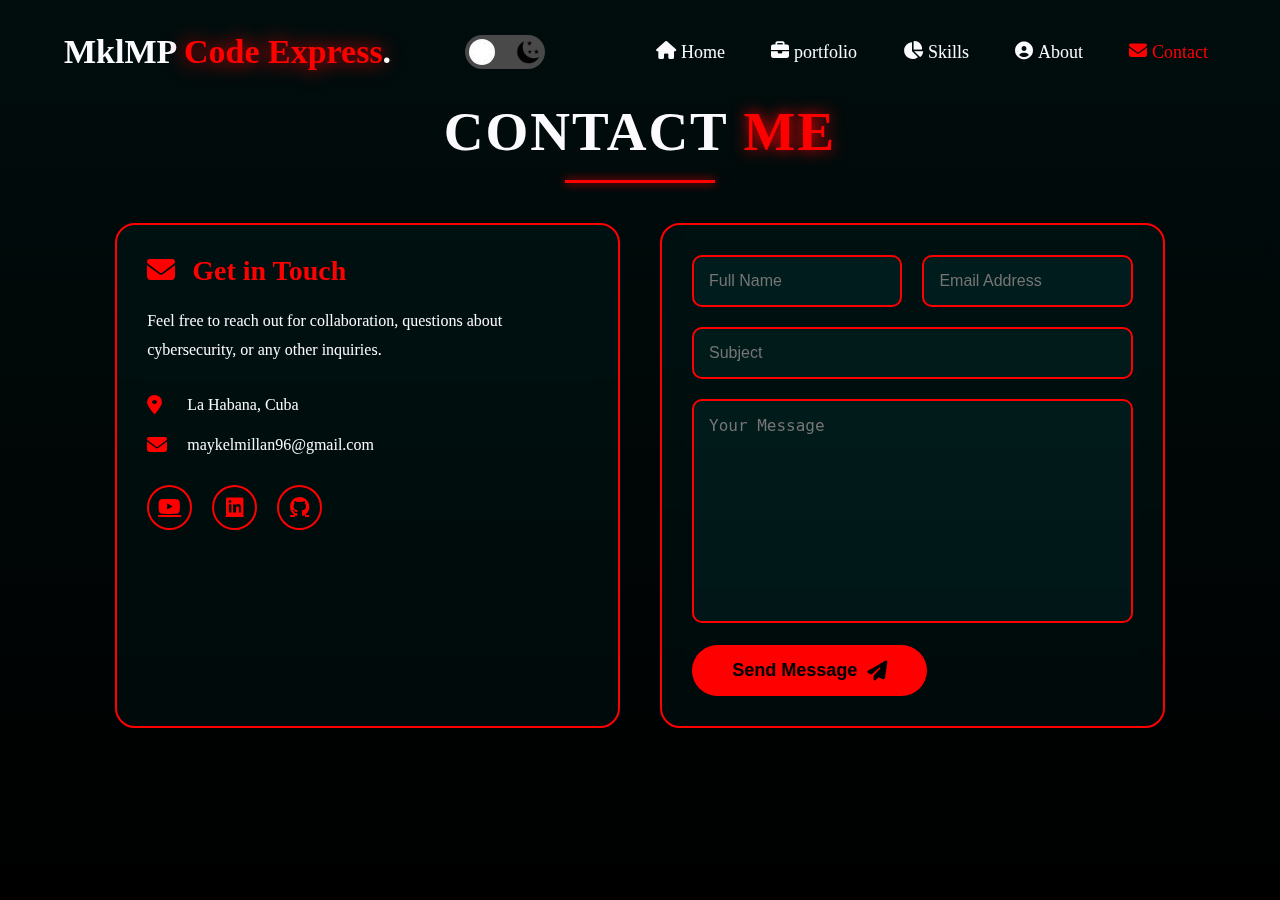
<file: templates/contact/contac.html>
<!DOCTYPE html>
<html lang="en">
<head>
    <meta charset="UTF-8">
    <meta name="viewport" content="width=device-width, initial-scale=1.0">
    <title>Contact Me - MklMP</title>
    <link rel="stylesheet" href='/static/css/styles.css'>
    <link rel="stylesheet" href="https://cdnjs.cloudflare.com/ajax/libs/font-awesome/6.6.0/css/all.min.css">
    <link rel="stylesheet" href="https://unpkg.com/aos@2.3.1/dist/aos.css">
</head>
<body>
    <header>
        <a href="https://github.com/MklMP" class="logo">MklMP <span>Code Express</span>.</a>
        <div class="toggle-container">
            <input type="checkbox" id="theme-toggle">
            <label for="theme-toggle" class="toggle-label">
                <img src="/static/img/solecito.png" class="toggle-icon solecito">
                <img src="/static/img/lunita.png" class="toggle-icon lunita">
            </label>
        </div>
        <nav class="navbar">
            <ul class="main-menu">
                <li><a href="/"><span class="fa fa-home" id="nav-icon"></span>Home<span class="menu-animate"></span></a></li>
                <li><a href="/templates/portfolio/portfolio.html"><span class="fa fa-briefcase" id="nav-icon"></span>portfolio<span class="menu-animate"></span></a></li>
                <li><a href="/templates/skills/skills.html"><span class="fa fa-pie-chart" id="nav-icon"></span>Skills<span class="menu-animate"></span></a></li>
                <li><a href="/templates/about/about.html"><span class="fa fa-user-circle" id="nav-icon"></span>About<span class="menu-animate"></span></a></li>
                <li><a href="/templates/contact/contac.html" class="active"><span class="fa fa-envelope" id="nav-icon"></span>Contact<span class="menu-animate"></span></a></li>
            </ul>
        </nav>
        <button class="fa fa-bars" aria-hidden="true" id="menu-icon"></button>
    </header>

    <section class="contact" id="contact">
        <h2 class="heading" data-aos="fade-down" data-aos-duration="1000">Contact <span>Me</span></h2>

        <div class="contact-container" data-aos="fade-up" data-aos-duration="1000">
            <div class="contact-info">
                <h3><i class="fas fa-envelope"></i> Get in Touch</h3>
                <p>Feel free to reach out for collaboration, questions about cybersecurity, or any other inquiries.</p>
                
                <div class="info-item">
                    <i class="fas fa-map-marker-alt"></i>
                    <span>La Habana, Cuba</span>
                </div>
                
                <div class="info-item">
                    <i class="fas fa-envelope"></i>
                    <span>maykelmillan96@gmail.com</span>
                </div>

                <div class="social-links">
                    <a href="#" target="_blank"><i class="fab fa-youtube"></i></a>
                    <a href="#"><i class="fab fa-linkedin"></i></a>
                    <a href="https://github.com/MklMP" target="_blank"><i class="fab fa-github"></i></a>
                </div>
            </div>

            <form action="https://formsubmit.co/maykelmillan96@gmail.com" method="POST" class="contact-form">
                <div class="input-box">
                    <input type="text" name="name" placeholder="Full Name" required>
                    <input type="email" name="email" placeholder="Email Address" required>
                </div>

                <div class="input-box">
                    <input type="text" name="subject" placeholder="Subject" required>
                </div>

                <textarea name="message" rows="10" placeholder="Your Message" required></textarea>

                <input type="hidden" name="_next" value="https://MklMP.github.io/thanks.html">
                <input type="hidden" name="_captcha" value="false">
                
                <button type="submit" class="btn">
                    <span>Send Message</span>
                    <i class="fas fa-paper-plane"></i>
                </button>
            </form>
        </div>
    </section>

    <script src="/static/js/script.js"></script>
    <script src="https://unpkg.com/aos@2.3.1/dist/aos.js"></script>
    <script>
        AOS.init();
    </script>
</body>
</html>
</file>
<file: static/css/styles.css>
* {
    margin: 0;
    padding: 0;
    box-sizing: border-box;
}

:root {
    --light-color: #FBFBFE;
    --black-color: #000000;
    --azul-color:  #FF0000;
}
html {
    font-size: 62.5%;
}

header {
    position: fixed;
    top: 0;
    left: 0;
    width: 100%;
    padding: 30px 5%;
    display: flex;
    justify-content: space-between;
    align-items: center;
    z-index: 100;
    margin: 0px;
}

li {
    list-style: none;
}


body {
    background-color: var(--black-color);
    color: var(--light-color);
}
.light-theme {
    background-color: var(--light-color);
    color: var(--black-color);
    transition: .5s;
}

.dark-theme {
    background-color: var(--black-color);
    color: var(--light-color);
    transition: .5s;
}

.toggle-container {
    position: relative;
    display: inline-block;
    width: 80px;
    height: 34px;
}

.toggle-container input {
    opacity: 0;
    width: 0;
    height: 0;
}

.toggle-label {
    position: absolute;
    cursor: pointer;
    top: 0;
    left: 0;
    right: 0;
    bottom: 0;
    background-color: rgb(73, 73, 73);
    transition: .4s;
    border-radius: 34px;
}

.toggle-label:before {
    position: absolute;
    content: "";
    height: 26px;
    width: 26px;
    left: 4px;
    bottom: 4px;
    background-color: var(--light-color);
    transition: .4s;
    border-radius: 50%;
}

input:checked + .toggle-label {
    background-color: rgb(73, 73, 73);
}

input:checked + .toggle-label:before {
    transform: translateX(45px);
    background-color: var(--black-color);
}

.toggle-icon {
    position: absolute;
    top: 50%;
    transform: translateY(-50%);

    text-align: center;
    line-height: 26px;
    font-size: 18px;
}











.logo {
    font-size: 34px;
    color: var(--light-color);
    text-decoration: none;
    font-weight: 800;
    transition: .3s ease;
}

.light-theme .logo {
    font-size: 34px;
    color: var(--black-color);
    text-decoration: none;
    font-weight: 800;
    transition: .3s ease;
}

.logo span {
    text-shadow: 0 0 20px var(--azul-color);
    color: var(--azul-color);
}

.logo:hover {
    transform: scale(1.1);
}
.main-menu {
    display: flex;
    align-items: end;
    justify-content: space-between;
}

.main-menu li {
    display: block;
}
.main-menu li a {
    position: relative;
    display: block;
    font-size: 18px;
    color: var(--light-color);
    text-decoration: none;
    font-weight: 500;
    margin-left: 25px;
    padding: 8px;
    transition: .5s;
}

.light-theme .main-menu li a {
    color: var(--black-color);
}


.lunita {
    display: block;
    width: 30px;
    height: 30px;
    transform: translateY(-1.5rem);
    cursor: pointer;
    right: 2px;

}


.solecito {
    display: block;
    width: 30px;
    height: 30px;
    transform: translateY(-1.5rem);
    cursor: pointer;
    left: 2px;
}

/* Checked state */
input:checked + .slider {
    background-color: #2196F3;
}

input:checked + .slider:before {
    transform: translateX(26px);
}

.main-menu li a.active {
    color: var(--azul-color);
}

.main-menu li a:hover {
    color: var(--azul-color);
}

.main-menu li a .menu-animate {
    position: absolute;
    top: 0;
    left: 0;
    width: 100%;
    height: 100%;
    z-index: -1;
    border-bottom: 2px solid var(--azul-color);
    border-radius: 15px;
    transform: scale(0) translateY(50px);
    transition: .5s;
    opacity: 0;
}

.main-menu li a:hover .menu-animate {
    transform: scale(1) translateY(0);
    opacity: 1;
}

.main-menu li a #nav-icon {
    font-size: 18px;
    padding: .5rem .5rem;
    transform: translateY(-.1rem);
}
#menu-icon {
    display: none;
    cursor: pointer;
    border: none;
    outline: none;
    background: transparent;
    
}

#menu-icon::before {
    content: '\f0c9';
    font-size: 2.6rem;
    color: var(--light-color);
}

#menu-icon.active::before {
    content: '\f00d';
    font-size: 2.6rem;
    color: var(--light-color);
}

@media (max-width:1200px) {
    header {
        width: 100%;
        padding: 15px 15px;
        transition: .3s;
    }
}
@media (max-width:849px) {
    header {
        padding: 2rem 3%;
    }
    
    #home {
       
        display: flex;
        margin: 5rem 4rem;
        flex-direction: column-reverse;
        padding: 10rem 3% 2rem;
        background-size: 600px;
        background-position: 9rem 8rem;
    }

    .home-content p {
        max-width: 600px;
        margin: 0 auto;
    }

    .text-animate {
        font-size: 2.6rem;
    }

    .home-content h1 {
        font-size: 8rem;
        margin-top: 3rem;
    }

    .home-imgHover {
        display: none;
    }
    .navbar .main-menu {
        position: absolute;
        top: 100%;
        left: 0;
        width: 100%;
        height: auto;
        padding: 20px 20px 40px;
        flex-direction: column;
        transition: .3s;
        visibility: hidden;
        transform: translateY(-20px);
        transform-origin: top;
        opacity: 0;
    }

    .navbar .main-menu li {
        padding: 7px;
        transition: .3s;
    }

    .navbar .main-menu.active {
        opacity: 1;
        visibility: visible;
        transform: translateY(0);
        transition: .5s;
    }
    #menu-icon {
        display: block;
    }
    .home-sci {
        margin-bottom: -25rem;
        transition: .5s;
    }
    /*
    .home::before {
        position: absolute;
        top: 100%;
        left: 0;
        width: 100%;
        height: auto;
        background-color: red;
        background-position: 30rem 1rem;
        transition: .3s;
    }
    */
}

@media (max-width:428px) {
    #home {
       
        display: flex;
        margin: 5rem 4rem;
        flex-direction: column-reverse;
        padding: 10rem 3% 2rem;
        background-size: 370px;
        background-position: -2rem -2rem;
    }

    .home-content .welcome {
        font-size: auto;
    }
    .home-content .text-animate span {
        font-size: 28.5px;

    }
    .home-content #text-animate span::after {
        font-size: 3px;
        content: "";
        position: absolute;
        right: -7px;
        height: 100%;

    }
    .home-content p {
        max-width: 600px;
        margin: 0 auto;
    }
    .home-sci {
        margin-bottom: -20rem;
        transition: .5s;
    }
}
/*Section Home*/

section {
    min-height: 100vh;
    padding: 8rem 9% 2rem;
}

.home {
    display: flex;
    align-items: center;
    padding: 4 9%;
    background: url('/static/img/btws.png') no-repeat;
    background-size: auto;
    background-position: 73rem 2.8rem;
    transition: .5s;
}

.light-theme .home {
    display: flex;
    align-items: center;
    padding: 4 9%;
    background: url('/static/img/btws4.png') no-repeat;
    background-size: auto;
    background-position: 73rem 2.8rem;
    transition: .5s;
}

.home-content {
    max-width: 60rem;
}

.home-content .welcome {
    font-size: 5rem;
    font-weight: 700;
    line-height: 1.3;
}

.home-content .text-animate {
    font-size: 34px;
    font-weight: bold;
    min-width: 280px;
}

.home-content .text-animate span {
    position: relative;
    color: var(--azul-color);
}

.home-content .text-animate span::before {
    content: "";
    animation: words 20s infinite;
}

.home-content .text-animate span::after {
    content: "";
    background-color: #000000;
    position: absolute;
    width: calc(100% + 8px);
    height: 100%;
    border-left: 3px solid #000000;
    right: -8px;
    padding: 2.5px 0;
    animation: cursor 0.6s infinite, typing 20s steps(14) infinite;
}

.light-theme .home-content .text-animate span::after {
    background-color: var(--light-color);
    border-left: 3px solid var(--light-color);
}
@keyframes cursor {
    to{
        border-left: 2px solid var(--azul-color);
    }
}

@keyframes words {
    0%,
    20% {
        content: "Pentesting Specialist";
    }
    21%,
    40% {
        content: "CyberSecurity";
    }
    41%,
    60% {
        content: "Ethical Hacking";
    }
    61%,
    80% {
        content: "Full Stack Developer";
    }
    81%,
    100% {
        content: "Software Designer";
    }
}

@keyframes typing {
    10%,
    15%,
    30%,
    35%,
    50%,
    55%,
    70%,
    75%,
    90%,
    95% {
        width: 0;
    }
    5%,
    20%,
    25%,
    40%,
    45%,
    60%,
    65%,
    80%,
    85% {
        width: calc(100% + 8px);
    }
}

.home-content p {
    font-size: 1.6rem;
    margin: 2rem 0 4rem;
}

.btn-box {
    position: relative;
    display: flex;
    justify-content: space-between;
    width: 34.5rem;
    height: 5rem;
}

.btn-box .btn {
    position: relative;
    display: inline-flex;
    justify-content: center;
    align-items: center;
    width: 15rem;
    height: 100%;
    background: var(--azul-color);
    border: .2rem solid var(--azul-color);
    border-radius: .8rem;
    cursor: pointer;
    font-size: 2rem;
    font-weight: 600;
    letter-spacing: .1rem;
    z-index: 1;
    overflow: hidden;
    transition: .5s;
    text-decoration: none;
    font-family: Arial, Helvetica, sans-serif;
}

.btn-box .btn:nth-child(1) {
    color: var(--black-color);
    transition: .3s;
}

.light-theme .btn-box .btn.btn:nth-child(1):hover {
    color: var(--light-color);
}
.btn-box .btn:nth-child(1):hover {
    color: var(--light-color);
    transition: .3s;
}
.btn-box .btn:nth-child(2) {
    background: transparent;
    color: var(--light-color);
    transition: .3s;
}

.light-theme .btn-box .btn:nth-child(2) {
    color: var(--black-color);
}

.btn-box .btn:nth-child(2):hover {
    color: var(--black-color);
    transition: .3s;
}

.light-theme .btn-box .btn:nth-child(2):hover {
    color: var(--light-color);
}

.btn-box .btn:nth-child(2)::before {
    background: var(--azul-color);
}
.btn-box .btn:before {
    content: '';
    position: absolute;
    top: 0;
    left: 0;
    width: 0%;
    height: 100%;
    background: var(--black-color);
    z-index: -1;
    transition: .5s;
}

.btn-box .btn:hover::before {
    width: 100%;
}

/*home sci*/

.home-sci {
    position: absolute;
    bottom: 1rem;
    width: 170px;
    display: flex;
    justify-content: space-between;
}

.home-sci a {
    position: relative;
    display: inline-flex;
    justify-content: center;
    align-items: center;
    width: 40px;
    height: 40px;
    background: transparent;
    border: .2rem solid var(--azul-color);
    border-radius: 50%;
    font-size: 20px;
    color: var(--azul-color);
    text-decoration: none;
    z-index: 1;
    overflow: hidden;
    margin: 3rem 1.5rem 3rem 0;
    transition: .5s ease-in-out;
}

.home-sci a:hover {
    color: var(--black-color);
    transition: .5s;
    transform: scale(1)translateY(-5px);
    box-shadow: 0 0 10px var(--azul-color);
}

.home-sci a::before {
    content: '';
    position: absolute;
    top: 0;
    left: 0;
    width: 0;
    height: 100%;
    background-color: var(--azul-color);
    z-index: -1;
    transition: .5s;
}

.home-sci a:hover::before {
    width: 100%;
}

.home-imgHover {
    position: absolute;
    top: 0;
    right: 0;
    width: 45%;
    height: 100%;
    background: transparent;
    transition: 2s;
}

.home-imgHover:hover {
    background: var(--black-color);
    opacity: .9;
}

.light-theme .home-imgHover:hover {
    background: var(--light-color);
    opacity: .9;
}

.skills {
    padding: 7rem;
    min-height: auto;
    padding-bottom: 7rem;
}

.skills span {
    color: var(--azul-color);
}
.skills .heading {
    font-size: 5rem;
    text-align: center;
    padding: 2rem;
}
.skills .skills-row {
    display: flex;
    flex-wrap: wrap;
    gap: 5rem;
}

.skills-row .skills-column {
    flex: 1 1 40rem;
}

.skills-column .title {
    font-size: 2.5rem;
    margin: 0 0 1.5rem;
}

.skills-box .skills-content {
    position: relative;
    border: .2rem solid var(--azul-color);
    border-radius: .6rem;
    padding: .5rem 1.5rem;
}

.skills-box .skills-content::before {
    content: '';
    position: absolute;
    top: 0;
    left: 0;
    width: 0;
    height: 100%;
    background: #0e0d0d;
    z-index: -1;
    transition: .5s;
}

.skills-box .skills-content:hover::before {
    width: 100%;
}

.light-theme .skills-box .skills-content::before {
    content: '';
    position: absolute;
    top: 0;
    left: 0;
    width: 0;
    height: 100%;
    background: #e2e2e2;
    z-index: -1;
    transition: .5s;
}

.light-theme .skills-box .skills-content:hover::before {
    width: 100%;
}

.skills-content .progress {
    padding: 1rem 0;
}

.skills-content .progress h3 {
    font-size: 1.7rem;
    display: flex;
    justify-content: space-between;
}

.skills-content .progress h3 span {
    color: var(--light-color);
    transition: .5s;
}

.light-theme .skills-content .progress h3 span {
    color: var(--black-color);
    transition: .5s;
}

.skills-content .progress .bar {
    height: 2.5rem;
    border-radius: .6rem;
    border: .2rem solid var(--azul-color);
    padding: .5rem;
    margin: 0.7rem 0;
    transition: .5s;
}

.skills-content .progress .bar span {
    display: block;
    height: 100%;
    border: .3rem;
    background: var(--azul-color);
}

.skills-column:nth-child(1) .skills-content .progress:nth-child(1) .bar span {
    width: 80%;
}

.skills-column:nth-child(1) .skills-content .progress:nth-child(2) .bar span {
    width: 40%;
}

.skills-column:nth-child(1) .skills-content .progress:nth-child(3) .bar span {
    width: 65%;
}

.skills-column:nth-child(1) .skills-content .progress:nth-child(4) .bar span {
    width: 70%;
}

.skills-column:nth-child(2) .skills-content .progress:nth-child(1) .bar span {
    width: 60%;
}

.skills-column:nth-child(2) .skills-content .progress:nth-child(2) .bar span {
    width: 65%;
}

.skills-column:nth-child(2) .skills-content .progress:nth-child(3) .bar span {
    width: 54%;
}

.skills-column:nth-child(2) .skills-content .progress:nth-child(4) .bar span {
    width: 41%;
}

.about {
    display: flex;
    justify-content: center;
    align-items: center;
    flex-direction: column;
    gap: 2rem;
    padding-bottom: 6rem;
}

.heading {
    font-size: 5rem;
    margin-bottom: 3rem;
    text-align: center;
}

.about span {
    color: var(--azul-color)
}
.about-img {
    position: relative;
    width: 25rem;
    height: 20rem;
    border-radius: 50%;
    display: flex;
    justify-content: center;
    align-items: center;
}

.about-img img {
    width: 90%;
    border-radius: 50%;
    border: .2rem solid var(--azul-color);
}
.about-img .circle-spin {
    position: absolute;
    top: 50%;
    left: 50%;
    transform: translate(-50%, -50%) rotate(0);
    width: 100%;
    height: 126%;
    border-radius: 50%;
    border-top: .2rem solid var(--black-color);
    border-bottom: .2rem solid var(--black-color);
    border-left: .2rem solid var(--azul-color);
    border-right: .2rem solid var(--azul-color);
}

.about-content {
    text-align: center;
}
.about-content h3 {
    font-size: 2.6rem;
}

.about-content p {
    font-size: 1.6rem;
    margin: 2rem 0 3rem;
}

.btn-box.btns {
    position: absolute;
}

.projects-box .heading {
    font-size: 3rem;
}

.projects-box .heading span {
    color: var(--azul-color);
}

.projects-box {
    background-size: cover;
    display: flex;
    align-items: center;
    justify-content: center;
    flex-direction: column;
}

.projects-box img {
    width: 18rem;
    height: 16rem;
    border-radius: 50%;
    border: 2px solid var(--azul-color);
    box-shadow: 0 0 25px var(--azul-color);
}

.projects-box .wrapper {
    display: grid;
    grid-template-columns: repeat(4,1fr);
    gap: 2rem;
    position: relative;
    justify-content: space-between;
}

.projects-item {
    flex-wrap: wrap;
    min-height: 350px;
    max-width: 500px;
    text-align: center;
    border: 3px solid var(--azul-color);
    margin: 0 2rem;
    border-radius: 10px;
    padding: 30px 50px;
    cursor: pointer;
    position: relative;
    display: flex;
    flex-direction: column;
    align-items: center;
    justify-content: space-between;
    gap: 1.5rem;
    transition: 0.4s ease-in-out;
}

.projects-item h2 {
    font-size: 2.5rem;
}

.projects-item p {
    font-size: 1.2rem;
    display: flex;
}

.projects-item:hover {
    border: 3px solid var(--azul-color);
    transform: translateY(-10px)scale(1.03);
    box-shadow: 0 0 25px var(--azul-color);
    transition: 0.5s;
}
.projects-item:hover::before {
    transition: 0.5s;
}

/* Existing CSS content remains unchanged */

/* portfolio Section Styles */
.portfolio {
    min-height: auto;
    padding: 7rem 9% 2rem;
}

.portfolio .heading {
    font-size: 5rem;
    text-align: center;
    padding: 2rem;
}

.portfolio .heading span {
    color: var(--azul-color);
}

.portfolio-container {
    margin-top: 4rem;
}

/* Previous CSS remains unchanged until portfolio section */

/* Enhanced portfolio Section Styles */
.portfolio {
    min-height: auto;
    padding: 8rem 9% 4rem;
    background: linear-gradient(to bottom, rgba(14, 255, 255, 0.05), transparent);
}

.portfolio .heading {
    font-size: 5.5rem;
    text-align: center;
    padding: 2rem;
    margin-bottom: 4rem;
    text-transform: uppercase;
    letter-spacing: 2px;
    position: relative;
}

.portfolio .heading::after {
    content: '';
    position: absolute;
    bottom: 0;
    left: 50%;
    transform: translateX(-50%);
    width: 150px;
    height: 3px;
    background: var(--azul-color);
    box-shadow: 0 0 10px var(--azul-color);
}

.portfolio .heading span {
    color: var(--azul-color);
    text-shadow: 0 0 15px var(--azul-color);
}

.portfolio-container {
    margin-top: 6rem;
    position: relative;
    z-index: 1;
}

.portfolio-container::before {
    content: '';
    position: absolute;
    top: 0;
    left: 50%;
    transform: translateX(-50%);
    width: 2px;
    height: 100%;
    background: var(--azul-color);
    opacity: 0.3;
    z-index: -1;
}

.portfolio-container .section-title {
    font-size: 3rem;
    margin-bottom: 3rem;
    color: var(--light-color);
    border-left: 4px solid var(--azul-color);
    padding: 1rem 2rem;
    background: rgba(14, 255, 255, 0.05);
    border-radius: 0 15px 15px 0;
    box-shadow: 0 0 20px rgba(14, 255, 255, 0.1);
    transform: translateX(-2px);
}

.light-theme .portfolio-container .section-title {
    color: var(--black-color);
}

.portfolio-container .section-title i {
    color: var(--azul-color);
    margin-right: 1.5rem;
    text-shadow: 0 0 10px var(--azul-color);
}

.portfolio-box {
    display: grid;
    grid-template-columns: repeat(auto-fit, minmax(350px, 1fr));
    gap: 3rem;
    margin: 3rem 0;
    padding: 2rem;
}
.portfolio-item a {
    text-decoration: none;
    color: var(--light-color);
}
.portfolio-item a:hover {
    color: var(--azul-color);
}
.portfolio-item {
    position: relative;
    border: 2px solid var(--azul-color);
    border-radius: 20px;
    overflow: hidden;
    transition: all 0.5s cubic-bezier(0.4, 0, 0.2, 1);
    background: rgba(14, 255, 255, 0.03);
    backdrop-filter: blur(10px);
}

.portfolio-item:hover {
    transform: translateY(-15px) scale(1.02);
    box-shadow: 0 0 30px var(--azul-color);
}

.portfolio-item::before {
    content: '';
    position: absolute;
    top: 0;
    left: -100%;
    width: 100%;
    height: 100%;
    background: linear-gradient(90deg, transparent, rgba(14, 255, 255, 0.2), transparent);
    transition: 0.5s;
}

.portfolio-item:hover::before {
    left: 100%;
}

.portfolio-item img {
    width: 100%;
    height: 250px;
    object-fit: cover;
    border-bottom: 2px solid var(--azul-color);
    transition: 0.5s;
}

.portfolio-item:hover img {
    transform: scale(1.1);
    filter: brightness(1.1);
}

.portfolio-info {
    padding: 2.5rem;
}

.portfolio-info h4 {
    font-size: 2.2rem;
    margin-bottom: 1.5rem;
    color: var(--azul-color);
    text-shadow: 0 0 10px rgba(14, 255, 255, 0.3);
}

.portfolio-info p {
    font-size: 1.5rem;
    margin-bottom: 2rem;
    line-height: 1.8;
    color: var(--light-color);
}

.light-theme .portfolio-info p {
    color: var(--black-color);
}

.portfolio-info ul,
.university-content ul,
.profile-content ul {
    list-style: none;
    margin: 2rem 0;
}

.portfolio-info ul li,
.university-content ul li,
.profile-content ul li {
    font-size: 1.5rem;
    margin-bottom: 1.2rem;
    padding-left: 2.5rem;
    position: relative;
    transition: 0.3s;
}

.portfolio-info ul li:before,
.university-content ul li:before,
.profile-content ul li:before {
    content: '▹';
    position: absolute;
    left: 0;
    color: var(--azul-color);
    font-size: 1.8rem;
    transition: 0.3s;
}

.portfolio-info ul li:hover,
.university-content ul li:hover,
.profile-content ul li:hover {
    transform: translateX(10px);
    color: var(--azul-color);
}

.portfolio-info .btn {
    display: inline-block;
    padding: 1.2rem 3rem;
    background: var(--azul-color);
    border-radius: 50px;
    color: var(--black-color);
    font-size: 1.6rem;
    text-decoration: none;
    font-weight: 600;
    transition: all 0.5s ease;
    position: relative;
    overflow: hidden;
    z-index: 1;
    margin-top: 2rem;
}

.portfolio-info .btn::before {
    content: '';
    position: absolute;
    top: 0;
    left: 0;
    width: 0%;
    height: 100%;
    background: rgba(0, 0, 0, 0.2);
    transition: 0.5s ease;
    z-index: -1;
}

.portfolio-info .btn:hover {
    transform: translateY(-3px);
    box-shadow: 0 5px 20px var(--azul-color);
}

.portfolio-info .btn:hover::before {
    width: 100%;
}

.university-box,
.profile-box {
    display: grid;
    grid-template-columns: repeat(auto-fit, minmax(350px, 1fr));
    gap: 3rem;
    margin: 3rem 0;
    padding: 2rem;
}

.university-item,
.profile-item {
    background: rgba(14, 255, 255, 0.03);
    border: 2px solid var(--azul-color);
    border-radius: 20px;
    padding: 3rem;
    transition: all 0.5s cubic-bezier(0.4, 0, 0.2, 1);
    backdrop-filter: blur(10px);
}

.university-item:hover,
.profile-item:hover {
    transform: translateY(-10px);
    box-shadow: 0 0 30px var(--azul-color);
}

.university-content h4,
.profile-content h4 {
    font-size: 2.2rem;
    margin-bottom: 1.5rem;
    color: var(--azul-color);
    text-shadow: 0 0 10px rgba(14, 255, 255, 0.3);
}

.university-content p,
.profile-content p {
    font-size: 1.5rem;
    line-height: 1.8;
    margin-bottom: 2rem;
    color: var(--light-color);
}
.university-content a {
    text-decoration: none;
    color: var(--light-color);
}

.university-content a:hover {
    color: var(--azul-color);
}

.university-content .btn {
    display: inline-block;
    padding: 1.2rem 3rem;
    background: var(--azul-color);
    border-radius: 50px;
    color: var(--black-color);
    font-size: 1.6rem;
    text-decoration: none;
    font-weight: 600;
    transition: all 0.5s ease;
    position: relative;
    overflow: hidden;
    z-index: 1;
    margin-top: 2rem;
}

.university-content .btn::before {
    content: '';
    position: absolute;
    top: 0;
    left: 0;
    width: 0%;
    height: 100%;
    background: rgba(0, 0, 0, 0.2);
    transition: 0.5s ease;
    z-index: -1;
}

.university-content .btn:hover {
    transform: translateY(-3px);
    box-shadow: 0 5px 20px var(--azul-color);
}

.university-content .btn:hover::before {
    width: 100%;
}
.light-theme .university-content p,
.light-theme .profile-content p {
    color: var(--black-color);
}

/* Enhanced Responsive Design */
@media (max-width: 991px) {
    .portfolio {
        padding: 7rem 4% 3rem;
    }

    .portfolio .heading {
        font-size: 4.5rem;
    }

    .portfolio-container .section-title {
        font-size: 2.5rem;
    }

    .portfolio-box,
    .university-box,
    .profile-box {
        grid-template-columns: repeat(auto-fit, minmax(300px, 1fr));
        gap: 2rem;
    }
}

@media (max-width: 768px) {
    .portfolio .heading {
        font-size: 4rem;
    }

    .portfolio-container .section-title {
        font-size: 2.2rem;
    }

    .portfolio-info h4,
    .university-content h4,
    .profile-content h4 {
        font-size: 2rem;
    }
}

@media (max-width: 450px) {
    .portfolio .heading {
        font-size: 3.5rem;
    }

    .portfolio-container .section-title {
        font-size: 2rem;
        padding: 1rem 1.5rem;
    }

    .portfolio-info h4,
    .university-content h4,
    .profile-content h4 {
        font-size: 1.8rem;
    }

    .portfolio-info p,
    .university-content p,
    .profile-content p,
    .portfolio-info ul li,
    .university-content ul li,
    .profile-content ul li {
        font-size: 1.4rem;
    }

    .portfolio-info .btn {
        padding: 1rem 2.5rem;
        font-size: 1.4rem;
    }
}

/* Previous CSS remains unchanged until skills section */

.skills {
    min-height: auto;
    padding: 8rem 9% 4rem;
    background: linear-gradient(to bottom, rgba(14, 255, 255, 0.05), transparent);
}

.skills .heading {
    font-size: 5.5rem;
    text-align: center;
    padding: 2rem;
    margin-bottom: 4rem;
    text-transform: uppercase;
    letter-spacing: 2px;
    position: relative;
}

.skills .heading::after {
    content: '';
    position: absolute;
    bottom: 0;
    left: 50%;
    transform: translateX(-50%);
    width: 150px;
    height: 3px;
    background: var(--azul-color);
    box-shadow: 0 0 10px var(--azul-color);
}

.skills .heading span {
    color: var(--azul-color);
    text-shadow: 0 0 15px var(--azul-color);
}

.skills-row {
    display: flex;
    flex-wrap: wrap;
    gap: 5rem;
    padding: 0 3rem;
}

.skills-column {
    flex: 1 1 40rem;
}

.skills-column .title {
    font-size: 2.5rem;
    margin: 0 0 1.5rem;
    padding: 1rem 2rem;
    background: rgba(14, 255, 255, 0.05);
    border-left: 4px solid var(--azul-color);
    border-radius: 0 15px 15px 0;
    box-shadow: 0 0 20px rgba(14, 255, 255, 0.1);
}

.skills-box {
    position: relative;
}

.skills-box .skills-content {
    position: relative;
    border: 2px solid var(--azul-color);
    border-radius: 20px;
    padding: 2rem;
    z-index: 1;
    overflow: hidden;
    background: rgba(14, 255, 255, 0.03);
    backdrop-filter: blur(10px);
    transition: all 0.5s cubic-bezier(0.4, 0, 0.2, 1);
}

.skills-box .skills-content:hover {
    transform: translateY(-10px);
    box-shadow: 0 0 30px var(--azul-color);
}

.skills-box .skills-content::before {
    content: '';
    position: absolute;
    top: 0;
    left: -100%;
    width: 100%;
    height: 100%;
    background: linear-gradient(90deg, transparent, rgba(14, 255, 255, 0.2), transparent);
    transition: 0.5s;
}

.skills-box .skills-content:hover::before {
    left: 100%;
}

.skills-content .progress {
    padding: 1.5rem 0;
}

.skills-content .progress h3 {
    font-size: 1.8rem;
    display: flex;
    justify-content: space-between;
    padding: 0.5rem 0;
}

.skills-content .progress h3 span {
    color: var(--light-color);
    transition: 0.5s;
}

.light-theme .skills-content .progress h3 span {
    color: var(--black-color);
}

.skills-content .progress .bar {
    height: 2.5rem;
    border-radius: 15px;
    border: 2px solid var(--azul-color);
    padding: 0.5rem;
    margin: 1rem 0;
    background: rgba(14, 255, 255, 0.05);
    box-shadow: 0 0 10px rgba(14, 255, 255, 0.1);
    position: relative;
    overflow: hidden;
}

.skills-content .progress .bar span {
    display: block;
    height: 100%;
    border-radius: 10px;
    background: linear-gradient(90deg, var(--azul-color), rgba(14, 255, 255, 0.5));
    box-shadow: 0 0 10px var(--azul-color);
    transition: width 1s ease-in-out;
    position: relative;
}

.skills-content .progress .bar span::before {
    content: '';
    position: absolute;
    top: 0;
    right: 0;
    width: 5px;
    height: 100%;
    background: var(--azul-color);
    box-shadow: 0 0 10px var(--azul-color);
    border-radius: 0 5px 5px 0;
}

/* Skill percentages */
.skills-column:nth-child(1) .skills-content .progress:nth-child(1) .bar span {
    width: 80%;
    animation: html-css 2s ease-in-out;
}

.skills-column:nth-child(1) .skills-content .progress:nth-child(2) .bar span {
    width: 40%;
    animation: javascript 2s ease-in-out;
}

.skills-column:nth-child(1) .skills-content .progress:nth-child(3) .bar span {
    width: 65%;
    animation: cpp 2s ease-in-out;
}

.skills-column:nth-child(1) .skills-content .progress:nth-child(4) .bar span {
    width: 70%;
    animation: python-ruby 2s ease-in-out;
}

.skills-column:nth-child(2) .skills-content .progress:nth-child(1) .bar span {
    width: 60%;
    animation: cybersecurity 2s ease-in-out;
}

.skills-column:nth-child(2) .skills-content .progress:nth-child(2) .bar span {
    width: 65%;
    animation: pentesting 2s ease-in-out;
}

.skills-column:nth-child(2) .skills-content .progress:nth-child(3) .bar span {
    width: 54%;
    animation: software-design 2s ease-in-out;
}

.skills-column:nth-child(2) .skills-content .progress:nth-child(4) .bar span {
    width: 41%;
    animation: full-dev 2s ease-in-out;
}

@keyframes html-css { from { width: 0; } to { width: 80%; } }
@keyframes javascript { from { width: 0; } to { width: 40%; } }
@keyframes cpp { from { width: 0; } to { width: 65%; } }
@keyframes python-ruby { from { width: 0; } to { width: 70%; } }
@keyframes cybersecurity { from { width: 0; } to { width: 60%; } }
@keyframes pentesting { from { width: 0; } to { width: 65%; } }
@keyframes software-design { from { width: 0; } to { width: 54%; } }
@keyframes full-dev { from { width: 0; } to { width: 41%; } }

/* Enhanced Responsive Design */
@media (max-width: 991px) {
    .skills {
        padding: 7rem 4% 3rem;
    }

    .skills .heading {
        font-size: 4.5rem;
    }

    .skills-column .title {
        font-size: 2.2rem;
    }
}

@media (max-width: 768px) {
    .skills .heading {
        font-size: 4rem;
    }

    .skills-row {
        padding: 0 1rem;
    }

    .skills-content .progress h3 {
        font-size: 1.6rem;
    }
}

@media (max-width: 450px) {
    .skills .heading {
        font-size: 3.5rem;
    }

    .skills-column .title {
        font-size: 2rem;
    }

    .skills-content .progress h3 {
        font-size: 1.4rem;
    }

    .skills-content .progress .bar {
        height: 2rem;
    }
}

/* Previous CSS remains unchanged until projects section */

.projects-content {
    min-height: auto;
    padding: 8rem 9% 4rem;
    background: linear-gradient(to bottom, rgba(14, 255, 255, 0.05), transparent);
}

.projects-box {
    background-size: cover;
    display: flex;
    align-items: center;
    justify-content: center;
    flex-direction: column;
}

.projects-box .heading {
    font-size: 5.5rem;
    text-align: center;
    padding: 2rem;
    margin-bottom: 4rem;
    text-transform: uppercase;
    letter-spacing: 2px;
    position: relative;
}

.projects-box .heading::after {
    content: '';
    position: absolute;
    bottom: 0;
    left: 50%;
    transform: translateX(-50%);
    width: 150px;
    height: 3px;
    background: var(--azul-color);
    box-shadow: 0 0 10px var(--azul-color);
}

.projects-box .heading span {
    color: var(--azul-color);
    text-shadow: 0 0 15px var(--azul-color);
}

.projects-box .wrapper {
    display: grid;
    grid-template-columns: repeat(auto-fit, minmax(350px, 1fr));
    gap: 3rem;
    padding: 2rem;
    width: 100%;
    max-width: 1400px;
}

.projects-item {
    background: rgba(14, 255, 255, 0.03);
    backdrop-filter: blur(10px);
    border: 2px solid var(--azul-color);
    border-radius: 20px;
    padding: 2rem;
    text-align: center;
    position: relative;
    overflow: hidden;
    transition: all 0.5s cubic-bezier(0.4, 0, 0.2, 1);
    display: flex;
    flex-direction: column;
    align-items: center;
    gap: 2rem;
}

.projects-item::before {
    content: '';
    position: absolute;
    top: 0;
    left: -100%;
    width: 100%;
    height: 100%;
    background: linear-gradient(90deg, transparent, rgba(14, 255, 255, 0.2), transparent);
    transition: 0.5s;
}

.projects-item:hover::before {
    left: 100%;
}

.projects-item:hover {
    transform: translateY(-15px) scale(1.02);
    box-shadow: 0 0 30px var(--azul-color);
}

.projects-item img {
    width: 200px;
    height: 200px;
    border-radius: 50%;
    border: 3px solid var(--azul-color);
    padding: 5px;
    background: rgba(14, 255, 255, 0.05);
    transition: all 0.5s ease;
    object-fit: cover;
}

.projects-item:hover img {
    transform: scale(1.1) rotate(5deg);
    box-shadow: 0 0 20px var(--azul-color);
}

.projects-item h2 {
    font-size: 2.8rem;
    color: var(--azul-color);
    margin: 1rem 0;
    text-shadow: 0 0 10px rgba(14, 255, 255, 0.3);
    position: relative;
    padding-bottom: 1rem;
}

.projects-item h2::after {
    content: '';
    position: absolute;
    bottom: 0;
    left: 50%;
    transform: translateX(-50%);
    width: 50px;
    height: 2px;
    background: var(--azul-color);
    box-shadow: 0 0 10px var(--azul-color);
}

.projects-item p {
    font-size: 1.6rem;
    line-height: 1.8;
    color: var(--light-color);
    margin-top: 1rem;
    padding: 0 1rem;
}

.light-theme .projects-item p {
    color: var(--black-color);
}

/* Add a subtle animation for project items on page load */
.projects-item {
    opacity: 0;
    transform: translateY(20px);
    animation: fadeInUp 0.8s forwards;
}

.projects-item:nth-child(2) {
    animation-delay: 0.2s;
}

.projects-item:nth-child(3) {
    animation-delay: 0.4s;
}

@keyframes fadeInUp {
    to {
        opacity: 1;
        transform: translateY(0);
    }
}

/* Enhanced Responsive Design */
@media (max-width: 991px) {
    .projects-content {
        padding: 7rem 4% 3rem;
    }

    .projects-box .heading {
        font-size: 4.5rem;
    }

    .projects-box .wrapper {
        grid-template-columns: repeat(auto-fit, minmax(300px, 1fr));
        gap: 2rem;
    }
}

@media (max-width: 768px) {
    .projects-box .heading {
        font-size: 4rem;
    }

    .projects-item h2 {
        font-size: 2.4rem;
    }

    .projects-item p {
        font-size: 1.4rem;
    }

    .projects-item img {
        width: 180px;
        height: 180px;
    }
}

@media (max-width: 450px) {
    .projects-box .heading {
        font-size: 3.5rem;
    }

    .projects-box .wrapper {
        grid-template-columns: 1fr;
        padding: 1rem;
    }

    .projects-item {
        padding: 1.5rem;
    }

    .projects-item h2 {
        font-size: 2.2rem;
    }

    .projects-item p {
        font-size: 1.3rem;
    }

    .projects-item img {
        width: 150px;
        height: 150px;
    }
}

/* Add hover effect for project links if needed */
.projects-item a {
    display: inline-block;
    padding: 1.2rem 3rem;
    background: var(--azul-color);
    border-radius: 50px;
    font-size: 1.6rem;
    color: var(--black-color);
    text-decoration: none;
    font-weight: 600;
    margin-top: 2rem;
    transition: all 0.5s ease;
    position: relative;
    overflow: hidden;
    z-index: 1;
}

.projects-item a::before {
    content: '';
    position: absolute;
    top: 0;
    left: 0;
    width: 0%;
    height: 100%;
    background: rgba(0, 0, 0, 0.2);
    transition: 0.5s ease;
    z-index: -1;
}

.projects-item a:hover {
    transform: translateY(-3px);
    box-shadow: 0 5px 20px var(--azul-color);
}

.projects-item a:hover::before {
    width: 100%;
}

/* Previous CSS remains unchanged */

/* Participations Section Styles */
.participations {
    min-height: auto;
    padding: 8rem 9% 4rem;
    background: linear-gradient(to bottom, rgba(14, 255, 255, 0.05), transparent);
}

.participations .heading {
    font-size: 5.5rem;
    text-align: center;
    padding: 2rem;
    margin-bottom: 4rem;
    text-transform: uppercase;
    letter-spacing: 2px;
    position: relative;
}

.participations .heading::after {
    content: '';
    position: absolute;
    bottom: 0;
    left: 50%;
    transform: translateX(-50%);
    width: 150px;
    height: 3px;
    background: var(--azul-color);
    box-shadow: 0 0 10px var(--azul-color);
}

.participations .heading span {
    color: var(--azul-color);
    text-shadow: 0 0 15px var(--azul-color);
}

.participations-container {
    margin-top: 6rem;
    position: relative;
    z-index: 1;
}

.participations-container .section-title {
    font-size: 3rem;
    margin-bottom: 3rem;
    color: var(--light-color);
    border-left: 4px solid var(--azul-color);
    padding: 1rem 2rem;
    background: rgba(14, 255, 255, 0.05);
    border-radius: 0 15px 15px 0;
    box-shadow: 0 0 20px rgba(14, 255, 255, 0.1);
}

.light-theme .participations-container .section-title {
    color: var(--black-color);
}

.events-box {
    display: grid;
    grid-template-columns: repeat(auto-fit, minmax(350px, 1fr));
    gap: 3rem;
    margin: 3rem 0;
    padding: 2rem;
}

.event-item {
    background: rgba(14, 255, 255, 0.03);
    border: 2px solid var(--azul-color);
    border-radius: 20px;
    padding: 3rem;
    transition: all 0.5s cubic-bezier(0.4, 0, 0.2, 1);
    backdrop-filter: blur(10px);
}

.event-item:hover {
    transform: translateY(-10px);
    box-shadow: 0 0 30px var(--azul-color);
}

.event-content h4 {
    font-size: 2.2rem;
    margin-bottom: 1.5rem;
    color: var(--azul-color);
    text-shadow: 0 0 10px rgba(14, 255, 255, 0.3);
}

.event-details {
    margin-top: 2rem;
}

.event-description {
    font-size: 1.6rem;
    line-height: 1.8;
    margin-bottom: 2rem;
    color: var(--light-color);
}

.light-theme .event-description {
    color: var(--black-color);
}

.event-highlights {
    list-style: none;
    margin: 2rem 0;
}

.event-highlights li {
    font-size: 1.5rem;
    margin-bottom: 1.2rem;
    padding-left: 2.5rem;
    position: relative;
    transition: 0.3s;
    color: var(--light-color);
}

.light-theme .event-highlights li {
    color: var(--black-color);
}

.event-highlights li:before {
    content: '▹';
    position: absolute;
    left: 0;
    color: var(--azul-color);
    font-size: 1.8rem;
}

.event-highlights li:hover {
    transform: translateX(10px);
    color: var(--azul-color);
}

.event-content .btn {
    display: inline-block;
    padding: 1.2rem 3rem;
    background: var(--azul-color);
    border-radius: 50px;
    color: var(--black-color);
    font-size: 1.6rem;
    text-decoration: none;
    font-weight: 600;
    transition: all 0.5s ease;
    position: relative;
    overflow: hidden;
    z-index: 1;
    margin-top: 2rem;
}

.event-content .btn::before {
    content: '';
    position: absolute;
    top: 0;
    left: 0;
    width: 0%;
    height: 100%;
    background: rgba(0, 0, 0, 0.2);
    transition: 0.5s ease;
    z-index: -1;
}

.event-content .btn:hover {
    transform: translateY(-3px);
    box-shadow: 0 5px 20px var(--azul-color);
}

.event-content .btn:hover::before {
    width: 100%;
}

/* Enhanced Projects Section Styles */
.projects-content {
    min-height: auto;
    padding: 8rem 9% 4rem;
    background: linear-gradient(to bottom, rgba(14, 255, 255, 0.05), transparent);
}

.projects-box {
    background-size: cover;
    display: flex;
    align-items: center;
    justify-content: center;
    flex-direction: column;
}

.projects-box .heading {
    font-size: 5.5rem;
    text-align: center;
    padding: 2rem;
    margin-bottom: 4rem;
    text-transform: uppercase;
    letter-spacing: 2px;
    position: relative;
}

.projects-box .heading::after {
    content: '';
    position: absolute;
    bottom: 0;
    left: 50%;
    transform: translateX(-50%);
    width: 150px;
    height: 3px;
    background: var(--azul-color);
    box-shadow: 0 0 10px var(--azul-color);
}

.projects-box .heading span {
    color: var(--azul-color);
    text-shadow: 0 0 15px var(--azul-color);
}

.projects-box .wrapper {
    display: grid;
    grid-template-columns: repeat(auto-fit, minmax(350px, 1fr));
    gap: 3rem;
    padding: 2rem;
    width: 100%;
    max-width: 1400px;
}

.projects-item {
    background: rgba(14, 255, 255, 0.03);
    backdrop-filter: blur(10px);
    border: 2px solid var(--azul-color);
    border-radius: 20px;
    padding: 3rem;
    text-align: center;
    position: relative;
    overflow: hidden;
    transition: all 0.5s cubic-bezier(0.4, 0, 0.2, 1);
    display: flex;
    flex-direction: column;
    align-items: center;
    gap: 2rem;
}

.projects-item::before {
    content: '';
    position: absolute;
    top: 0;
    left: -100%;
    width: 100%;
    height: 100%;
    background: linear-gradient(90deg, transparent, rgba(14, 255, 255, 0.2), transparent);
    transition: 0.5s;
}

.projects-item:hover::before {
    left: 100%;
}

.projects-item:hover {
    transform: translateY(-15px) scale(1.02);
    box-shadow: 0 0 30px var(--azul-color);
}

.projects-item img {
    width: 200px;
    height: 200px;
    border-radius: 50%;
    border: 3px solid var(--azul-color);
    padding: 5px;
    background: rgba(14, 255, 255, 0.05);
    transition: all 0.5s ease;
    object-fit: cover;
}

.projects-item:hover img {
    transform: scale(1.1) rotate(5deg);
    box-shadow: 0 0 20px var(--azul-color);
}

.projects-item h2 {
    font-size: 2.8rem;
    color: var(--azul-color);
    margin: 1rem 0;
    text-shadow: 0 0 10px rgba(14, 255, 255, 0.3);
    position: relative;
    padding-bottom: 1rem;
}

.projects-item h2::after {
    content: '';
    position: absolute;
    bottom: 0;
    left: 50%;
    transform: translateX(-50%);
    width: 50px;
    height: 2px;
    background: var(--azul-color);
    box-shadow: 0 0 10px var(--azul-color);
}

.projects-item p {
    font-size: 1.6rem;
    line-height: 1.8;
    color: var(--light-color);
    margin-top: 1rem;
    padding: 0 1rem;
}

.light-theme .projects-item p {
    color: var(--black-color);
}

/* Add a subtle animation for project items on page load */
.projects-item {
    opacity: 0;
    transform: translateY(20px);
    animation: fadeInUp 0.8s forwards;
}

.projects-item:nth-child(2) {
    animation-delay: 0.2s;
}

.projects-item:nth-child(3) {
    animation-delay: 0.4s;
}

@keyframes fadeInUp {
    to {
        opacity: 1;
        transform: translateY(0);
    }
}

/* Enhanced Responsive Design */
@media (max-width: 991px) {
    .projects-content {
        padding: 7rem 4% 3rem;
    }

    .projects-box .heading {
        font-size: 4.5rem;
    }

    .projects-box .wrapper {
        grid-template-columns: repeat(auto-fit, minmax(300px, 1fr));
        gap: 2rem;
    }
}

@media (max-width: 768px) {
    .projects-box .heading {
        font-size: 4rem;
    }

    .projects-item h2 {
        font-size: 2.4rem;
    }

    .projects-item p {
        font-size: 1.4rem;
    }

    .projects-item img {
        width: 180px;
        height: 180px;
    }
}

@media (max-width: 450px) {
    .projects-box .heading {
        font-size: 3.5rem;
    }

    .projects-box .wrapper {
        grid-template-columns: 1fr;
        padding: 1rem;
    }

    .projects-item {
        padding: 1.5rem;
    }

    .projects-item h2 {
        font-size: 2.2rem;
    }

    .projects-item p {
        font-size: 1.3rem;
    }

    .projects-item img {
        width: 150px;
        height: 150px;
    }
}
/* Previous CSS remains unchanged */

/* Enhanced About Section Styles */
.about {
    min-height: 100vh;
    padding: 8rem 9% 4rem;
    background: linear-gradient(to bottom, rgba(14, 255, 255, 0.05), transparent);
    display: flex;
    justify-content: center;
    align-items: center;
    flex-direction: column;
    gap: 4rem;
}

.about .heading {
    font-size: 5.5rem;
    text-align: center;
    padding: 2rem;
    margin-bottom: 2rem;
    text-transform: uppercase;
    letter-spacing: 2px;
    position: relative;
}

.about .heading::after {
    content: '';
    position: absolute;
    bottom: 0;
    left: 50%;
    transform: translateX(-50%);
    width: 150px;
    height: 3px;
    background: var(--azul-color);
    box-shadow: 0 0 10px var(--azul-color);
}

.about .heading span {
    color: var(--azul-color);
    text-shadow: 0 0 15px var(--azul-color);
}

.about-img {
    position: relative;
    width: 25rem;
    height: 25rem;
    display: flex;
    justify-content: center;
    align-items: center;
}

.about-img img {
    width: 80%;
    height: 80%;
    border-radius: 50%;
    border: 3px solid var(--azul-color);
    position: relative;
    z-index: 2;
    left: 22px;
    transition: all 0.5s cubic-bezier(0.4, 0, 0.2, 1);
}

.about-img::before {
    content: '';
    position: absolute;
    width: 100%;
    height: 100%;
    background: var(--azul-color);
    border-radius: 50%;
    z-index: 1;
    filter: blur(15px);
   
    opacity: 0.1;
    transition: all 0.5s cubic-bezier(0.4, 0, 0.2, 1);
}

.about-img:hover::before {
    filter: blur(25px);
    opacity: 0.5;
}

.about-img:hover img {
    transform: scale(1.1);
    box-shadow: 0 0 30px var(--azul-color);
}

.about-img .circle-spin {
    position: absolute;
    top: 50%;
    left: 50%;
    transform: translate(-50%, -50%) rotate(0);
    width: 120%;
    height: 120%;
    border-radius: 50%;
    border-top: 11px solid transparent;
    border-bottom: 11px solid transparent;
    border-left: 6px solid var(--azul-color);
    border-right: 6px solid var(--azul-color);
    animation: aboutSpinner 5s linear infinite;
}

@keyframes aboutSpinner {
    100% {
        transform: translate(-50%, -50%) rotate(360deg);
    }
}

.about-content {
    text-align: center;
    max-width: 70rem;
    margin: 0 auto;
    background: rgba(14, 255, 255, 0.03);
    backdrop-filter: blur(10px);
    padding: 4rem;
    border-radius: 20px;
    border: 2px solid var(--azul-color);
    transition: all 0.5s cubic-bezier(0.4, 0, 0.2, 1);
    position: relative;
    overflow: hidden;
}

.about-content::before {
    content: '';
    position: absolute;
    top: 0;
    left: -100%;
    width: 100%;
    height: 100%;
    background: linear-gradient(90deg, transparent, rgba(14, 255, 255, 0.2), transparent);
    transition: 0.5s;
}

.about-content:hover::before {
    left: 100%;
}

.about-content:hover {
    transform: translateY(-10px);
    box-shadow: 0 0 30px var(--azul-color);
}

.about-content h3 {
    font-size: 3.2rem;
    margin-bottom: 2rem;
    color: var(--azul-color);
    text-shadow: 0 0 10px rgba(14, 255, 255, 0.3);
    position: relative;
    padding-bottom: 1.5rem;
}

.about-content h3::after {
    content: '';
    position: absolute;
    bottom: 0;
    left: 50%;
    transform: translateX(-50%);
    width: 80px;
    height: 3px;
    background: var(--azul-color);
    box-shadow: 0 0 10px var(--azul-color);
}

.about-content p {
    font-size: 1.8rem;
    line-height: 1.8;
    margin-bottom: 3rem;
    color: var(--light-color);
}

.light-theme .about-content p {
    color: var(--black-color);
}

.about-content .btn-box.btns {
    position: relative;
    display: inline-block;
}

.about-content .btn {
    display: inline-block;
    padding: 1.5rem 4rem;
    background: var(--azul-color);
    border-radius: 50px;
    font-size: 1.8rem;
    color: var(--black-color);
    text-decoration: none;
    font-weight: 600;
    letter-spacing: 1px;
    transition: all 0.5s cubic-bezier(0.4, 0, 0.2, 1);
    position: relative;
    overflow: hidden;
    z-index: 1;
}

.about-content .btn::before {
    content: '';
    position: absolute;
    top: 0;
    left: 0;
    width: 0%;
    height: 100%;
    background: rgba(0, 0, 0, 0.2);
    transition: 0.5s ease;
    z-index: -1;
}

.about-content .btn:hover {
    transform: translateY(-3px);
    box-shadow: 0 5px 20px var(--azul-color);
}

.about-content .btn:hover::before {
    width: 100%;
}

/* Enhanced Responsive Design */
@media (max-width: 991px) {
    .about {
        padding: 7rem 4% 3rem;
    }

    .about .heading {
        font-size: 4.5rem;
    }

    .about-content h3 {
        font-size: 2.8rem;
    }

    .about-content {
        padding: 3rem;
    }
}

@media (max-width: 768px) {
    .about .heading {
        font-size: 4rem;
    }

    .about-img {
        width: 22rem;
        height: 22rem;
    }

    .about-content h3 {
        font-size: 2.4rem;
    }

    .about-content p {
        font-size: 1.6rem;
    }

    .about-content .btn {
        padding: 1.2rem 3.5rem;
        font-size: 1.6rem;
    }
}

@media (max-width: 450px) {
    .about .heading {
        font-size: 3.5rem;
    }

    .about-img {
        width: 18rem;
        height: 18rem;
    }

    .about-content {
        padding: 2rem;
    }

    .about-content h3 {
        font-size: 2.2rem;
    }

    .about-content p {
        font-size: 1.4rem;
    }

    .about-content .btn {
        padding: 1rem 3rem;
        font-size: 1.4rem;
    }
}


/* Previous CSS remains unchanged */

/* Contact Section Styles */
.contact {
    min-height: 100vh;
    padding: 8rem 9% 4rem;
    background: linear-gradient(to bottom, rgba(14, 255, 255, 0.05), transparent);
}

.contact .heading {
    font-size: 5.5rem;
    text-align: center;
    padding: 2rem;
    margin-bottom: 4rem;
    text-transform: uppercase;
    letter-spacing: 2px;
    position: relative;
}

.contact .heading::after {
    content: '';
    position: absolute;
    bottom: 0;
    left: 50%;
    transform: translateX(-50%);
    width: 150px;
    height: 3px;
    background: var(--azul-color);
    box-shadow: 0 0 10px var(--azul-color);
}

.contact .heading span {
    color: var(--azul-color);
    text-shadow: 0 0 15px var(--azul-color);
}

.contact-container {
    display: grid;
    grid-template-columns: repeat(2, 1fr);
    gap: 4rem;
    margin-top: 2rem;
}

.contact-info {
    background: rgba(14, 255, 255, 0.03);
    backdrop-filter: blur(10px);
    padding: 3rem;
    border-radius: 20px;
    border: 2px solid var(--azul-color);
    transition: all 0.5s cubic-bezier(0.4, 0, 0.2, 1);
}

.contact-info:hover {
    transform: translateY(-10px);
    box-shadow: 0 0 30px var(--azul-color);
}

.contact-info h3 {
    font-size: 2.8rem;
    color: var(--azul-color);
    margin-bottom: 2rem;
}

.contact-info h3 i {
    margin-right: 1rem;
}

.contact-info p {
    font-size: 1.6rem;
    line-height: 1.8;
    margin-bottom: 3rem;
}

.info-item {
    display: flex;
    align-items: center;
    margin-bottom: 2rem;
    font-size: 1.6rem;
}

.info-item i {
    color: var(--azul-color);
    font-size: 2rem;
    margin-right: 1rem;
    width: 3rem;
}

.social-links {
    margin-top: 3rem;
    display: flex;
    gap: 2rem;
}

.social-links a {
    width: 4.5rem;
    height: 4.5rem;
    border: 2px solid var(--azul-color);
    border-radius: 50%;
    display: flex;
    align-items: center;
    justify-content: center;
    color: var(--azul-color);
    font-size: 2rem;
    transition: all 0.3s ease;
}

.social-links a:hover {
    background: var(--azul-color);
    color: var(--black-color);
    transform: translateY(-5px);
    box-shadow: 0 0 20px var(--azul-color);
}

.contact-form {
    background: rgba(14, 255, 255, 0.03);
    backdrop-filter: blur(10px);
    padding: 3rem;
    border-radius: 20px;
    border: 2px solid var(--azul-color);
    transition: all 0.5s cubic-bezier(0.4, 0, 0.2, 1);
}

.contact-form:hover {
    transform: translateY(-10px);
    box-shadow: 0 0 30px var(--azul-color);
}

.input-box {
    display: flex;
    gap: 2rem;
    margin-bottom: 2rem;
}

.input-box input,
.contact-form input[type="text"],
.contact-form input[type="email"],
.contact-form textarea {
    width: 100%;
    padding: 1.5rem;
    font-size: 1.6rem;
    color: var(--light-color);
    background: rgba(14, 255, 255, 0.05);
    border: 2px solid var(--azul-color);
    border-radius: 10px;
    transition: all 0.3s ease;
}

.contact-form textarea {
    resize: none;
    margin-bottom: 2rem;
}

.input-box input:focus,
.contact-form input[type="text"]:focus,
.contact-form input[type="email"]:focus,
.contact-form textarea:focus {
    box-shadow: 0 0 15px var(--azul-color);
}

.contact-form .btn {
    display: inline-flex;
    align-items: center;
    justify-content: center;
    gap: 1rem;
    padding: 1.5rem 4rem;
    background: var(--azul-color);
    border: none;
    border-radius: 50px;
    color: var(--black-color);
    font-size: 1.8rem;
    font-weight: 600;
    cursor: pointer;
    transition: all 0.5s ease;
}

.contact-form .btn:hover {
    transform: translateY(-3px);
    box-shadow: 0 5px 20px var(--azul-color);
}

.contact-form .btn i {
    font-size: 2rem;
}

/* Responsive Design */
@media (max-width: 991px) {
    .contact-container {
        grid-template-columns: 1fr;
        gap: 3rem;
    }
}

@media (max-width: 768px) {
    .contact .heading {
        font-size: 4rem;
    }

    .input-box {
        flex-direction: column;
        gap: 1.5rem;
    }

    .contact-info h3 {
        font-size: 2.4rem;
    }

    .contact-form .btn {
        width: 100%;
    }
}

@media (max-width: 450px) {
    .contact .heading {
        font-size: 3.5rem;
    }

    .contact-info,
    .contact-form {
        padding: 2rem;
    }

    .info-item,
    .contact-info p {
        font-size: 1.4rem;
    }

    .social-links a {
        width: 4rem;
        height: 4rem;
        font-size: 1.8rem;
    }
}
</file>
